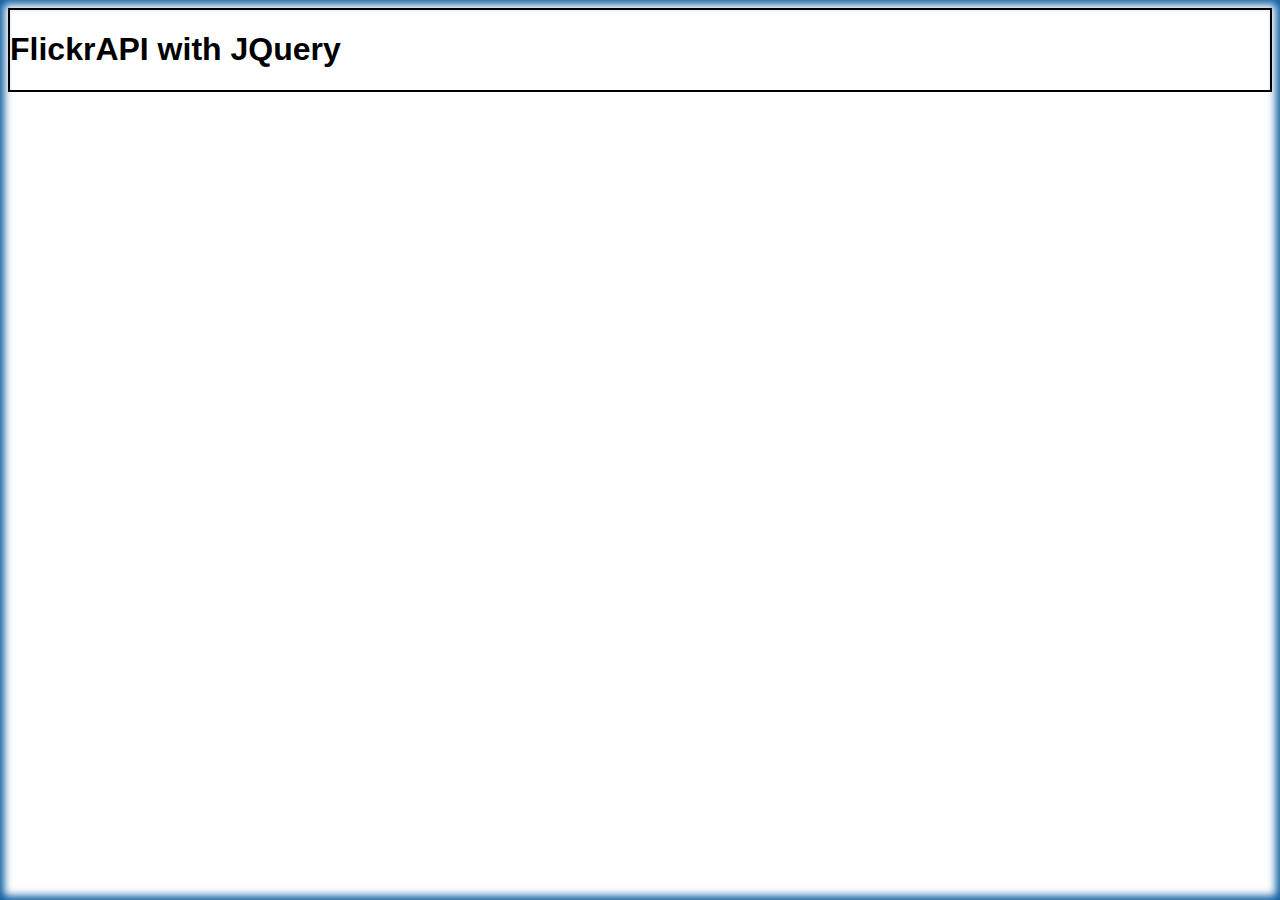
<file: AJAXJQuery/index.html>
<!DOCTYPE html>
<html lang="en">
<head>
    <meta charset="UTF-8">
    <meta name="viewport" content="width=device-width, initial-scale=1.0">
    <script src="https://code.jquery.com/jquery-3.7.1.js" integrity="sha256-eKhayi8LEQwp4NKxN+CfCh+3qOVUtJn3QNZ0TciWLP4=" crossorigin="anonymous"></script>
    <script src="script.js"></script>
    <link rel="stylesheet" href="style.css">
    <title>AJAX using JQuery</title>
</head>
<body>
    <div id="mydiv">
        <h1>FlickrAPI with JQuery</h1>

        <div id="flickr-div"></div>
        <div id="poke-details"></div>
        <div id="poke-div"></div>
    </div>
</body>
</html>
</file>
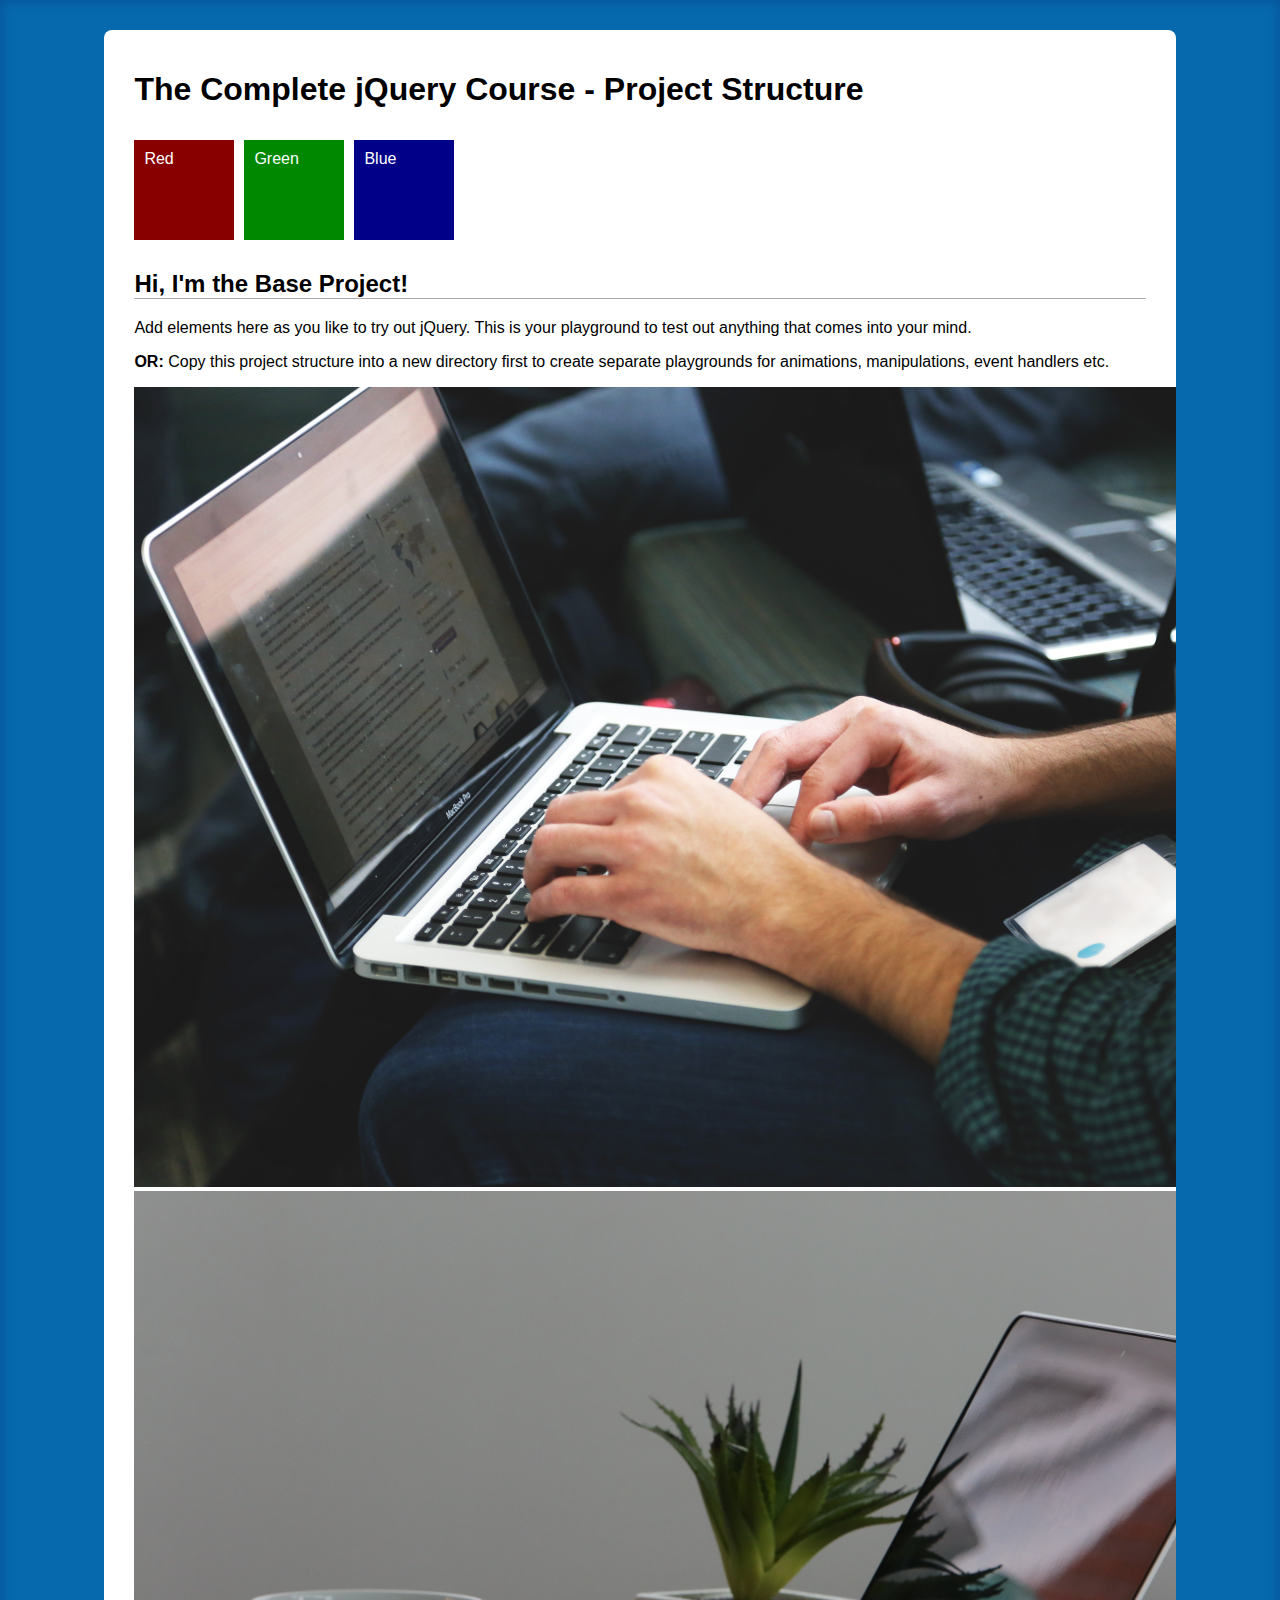
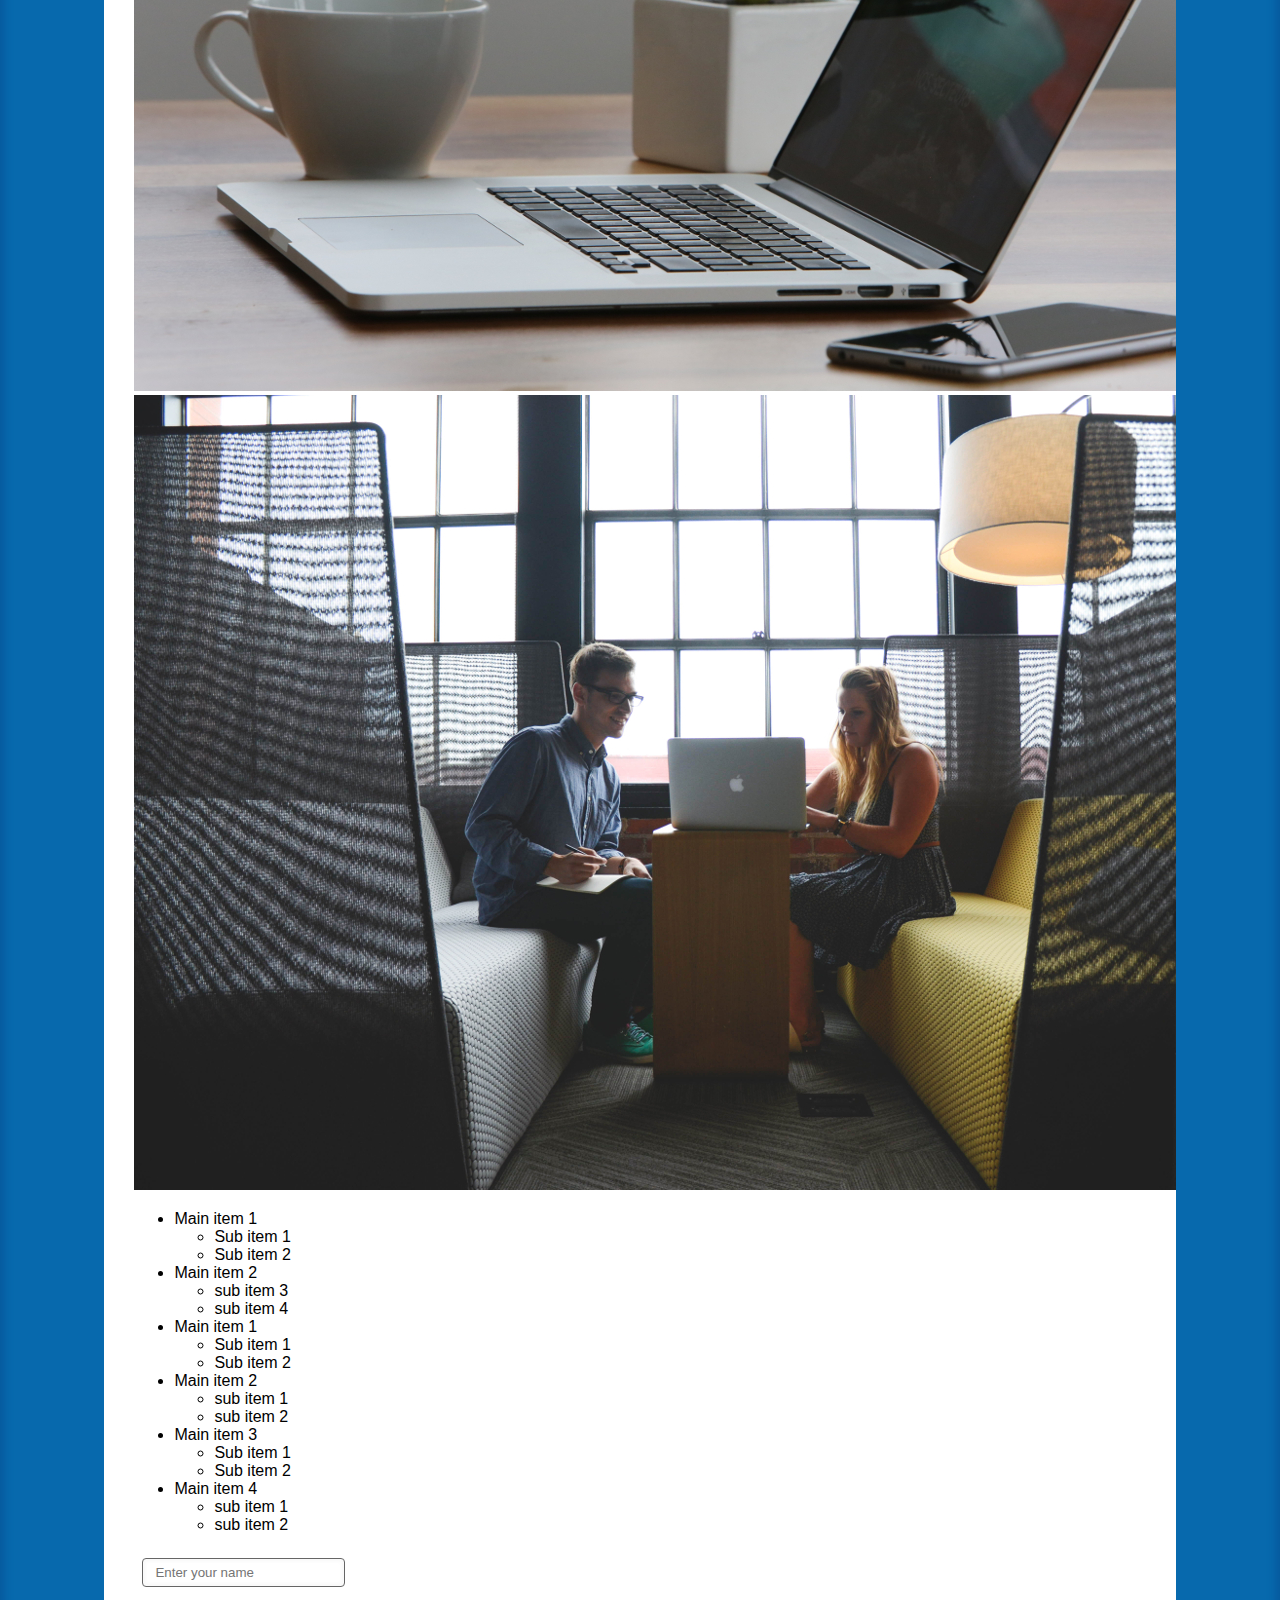
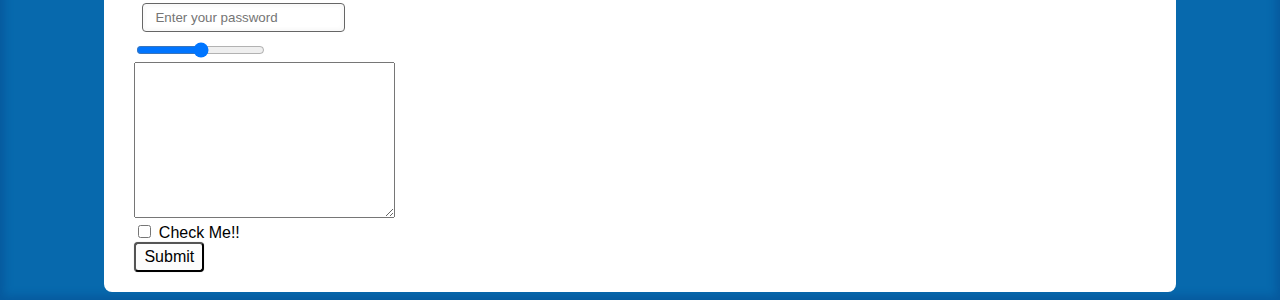
<file: jQueryCourse/index.html>
<!DOCTYPE html>
<html lang="en">
<head>
  <meta charset="UTF-8">
  <script src="https://code.jquery.com/jquery-3.7.1.js" integrity="sha256-eKhayi8LEQwp4NKxN+CfCh+3qOVUtJn3QNZ0TciWLP4=" crossorigin="anonymous"></script>
  <script src="js/script.js"></script>
  <link rel="stylesheet" href="css/style.css">
  <title>The Complete jQuery Course - Project Structure</title>
</head>
<body>
  <div id="content">
    <h1>The Complete jQuery Course - Project Structure</h1>

    <div class="red-box">Red</div>
    <div class="green-box">Green</div>
    <div class="blue-box">Blue</div>
    <div class="clear"></div>

    <h2>Hi, I'm the Base Project!</h2>
    <p>Add elements here as you like to try out jQuery. This is your playground to test out anything that comes into your mind.</p>
    <p><strong>OR:</strong> Copy this project structure into a new directory first to create separate playgrounds for animations, manipulations, event handlers etc.</p>
    <div class="gallery">
        <img src="images/img1.jpg" alt="sample">
        <img src="images/img2.jpg" alt="sample">
        <img src="images/img3.jpg" alt="sample">
    </div>
    <ul id="list">
      <li>Main item 1
          <ul>
              <li>Sub item 1</li>
              <li>Sub item 2</li>
          </ul>
      </li>
      <li>Main item 2
          <ul>
              <li>sub item 3</li>
              <li>sub item 4</li>
          </ul>
      </li> 
      <li>Main item 1
          <ul>
              <li>Sub item 1</li>
              <li>Sub item 2</li>
          </ul>
      </li>
      <li>Main item 2
          <ul>
              <li>sub item 1</li>
              <li>sub item 2</li>
          </ul>
      </li> 
      <li>Main item 3
          <ul>
              <li>Sub item 1</li>
              <li>Sub item 2</li>
          </ul>
      </li>
      <li>Main item 4
          <ul>
              <li>sub item 1</li>
              <li>sub item 2</li>
          </ul>
      </li> 
    </ul>
    <form id="form" action="">
        <input id="name" type="text" placeholder="Enter your name">
        <span id="name-feedback"></span><br>
        <input id="password" type="password" placeholder="Enter your password">
        <span id="password-feedback"></span><br>
        <input id="amount" type="range" min="1" max="9" value="5"><br>
        <textarea id="message" name="message" cols="30" rows="10"></textarea>
        <span id="message-feedback"></span><br>
        <input id="checkbox" type="checkbox" name="cb">
        <label for="cb">Check Me!!</label>
        <span id="checked-feedback"></span><br>
        <input id="submit" type="submit" value="Submit">
    </form>
  </div>
  <div class="lightbox"></div>



</body>
</html>
</file>
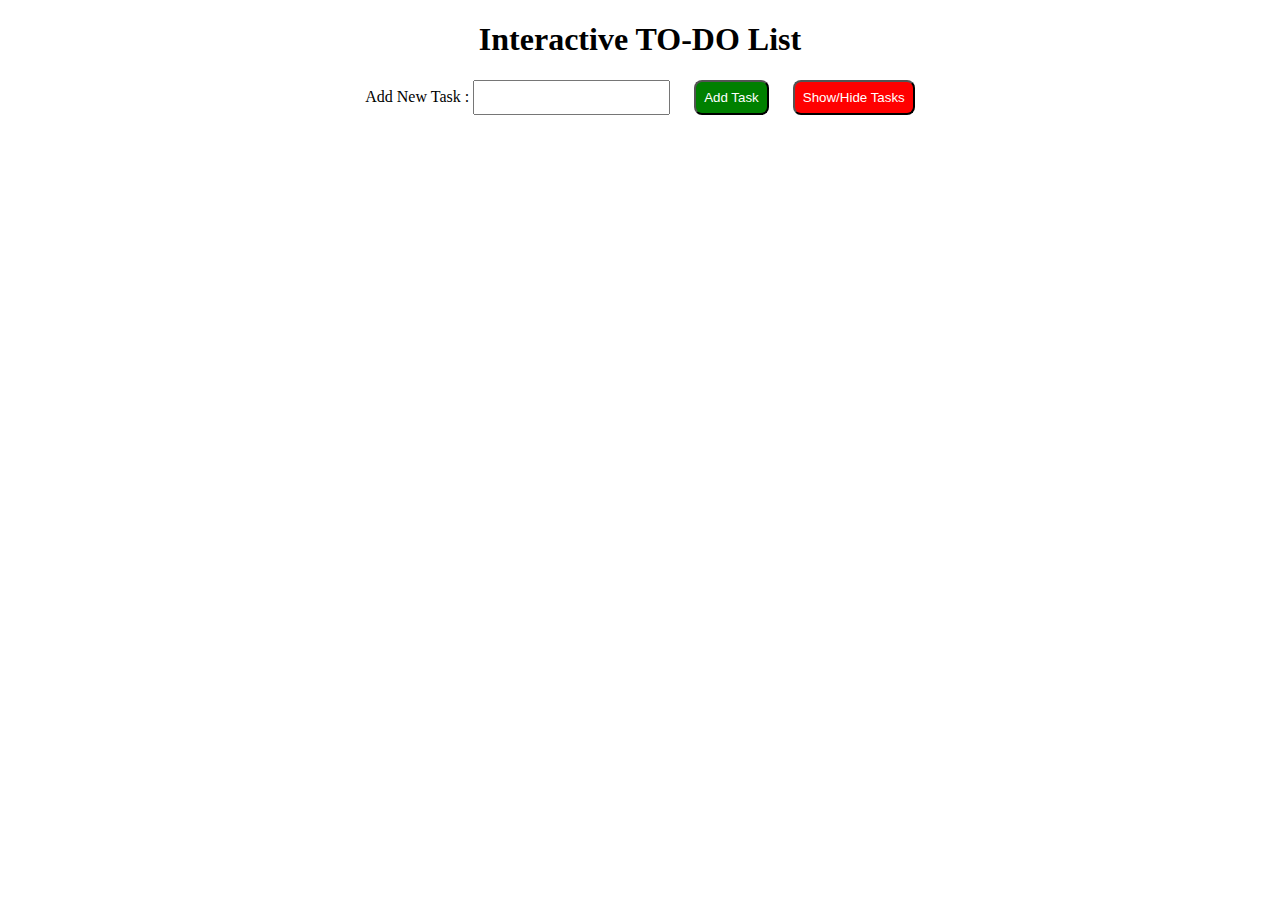
<file: jQuery/To-Do-List_Project/index.html>
<!DOCTYPE html>
<html lang="en">
<head>
    <meta charset="UTF-8">
    <meta name="viewport" content="width=device-width, initial-scale=1.0">
    <title>Document</title>
    <script src="https://code.jquery.com/jquery-3.6.0.min.js"></script>
    <script src="./script.js"></script>
    <link href="./style.css" rel="stylesheet"></link>

</head>
<body>
    <h1>Interactive TO-DO List</h1>
    <div class="mydiv">
        <label>Add New Task : </label>
        <input type="text" id="addTask">
        <input type="button" id="add-btn" value="Add Task">
        <input type="button" id="toggle-btn" value="Show/Hide Tasks">
        <ul id="tasks-list"></ul>
    </div>
</body>
</html>
</file>
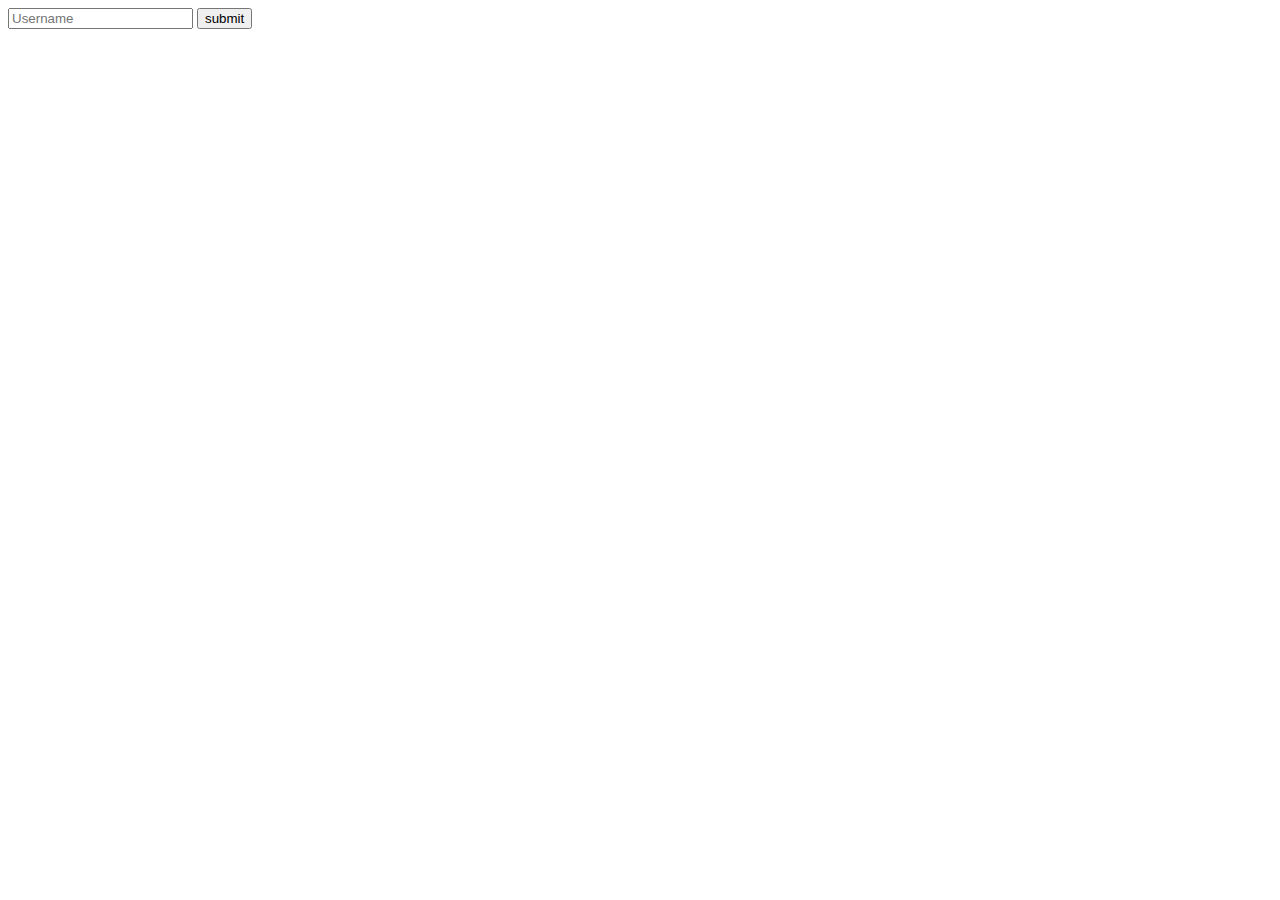
<file: sample.html>
<!DOCTYPE html>
<html lang="en">
<head>
    <meta charset="UTF-8">
    <meta name="viewport" content="width=device-width, initial-scale=1.0">
    <title>Document</title>
</head>
<body>
    <form onsubmit="hello()">
        <input type="text" placeholder="Username">
        <button type="submit" onclick="bye()">submit</button>
    </form>

    <script>
        function hello(){
            alert("hello");
        }
        function bye(){
            alert("bye");
        }
    </script>
</body>
</html>
</file>
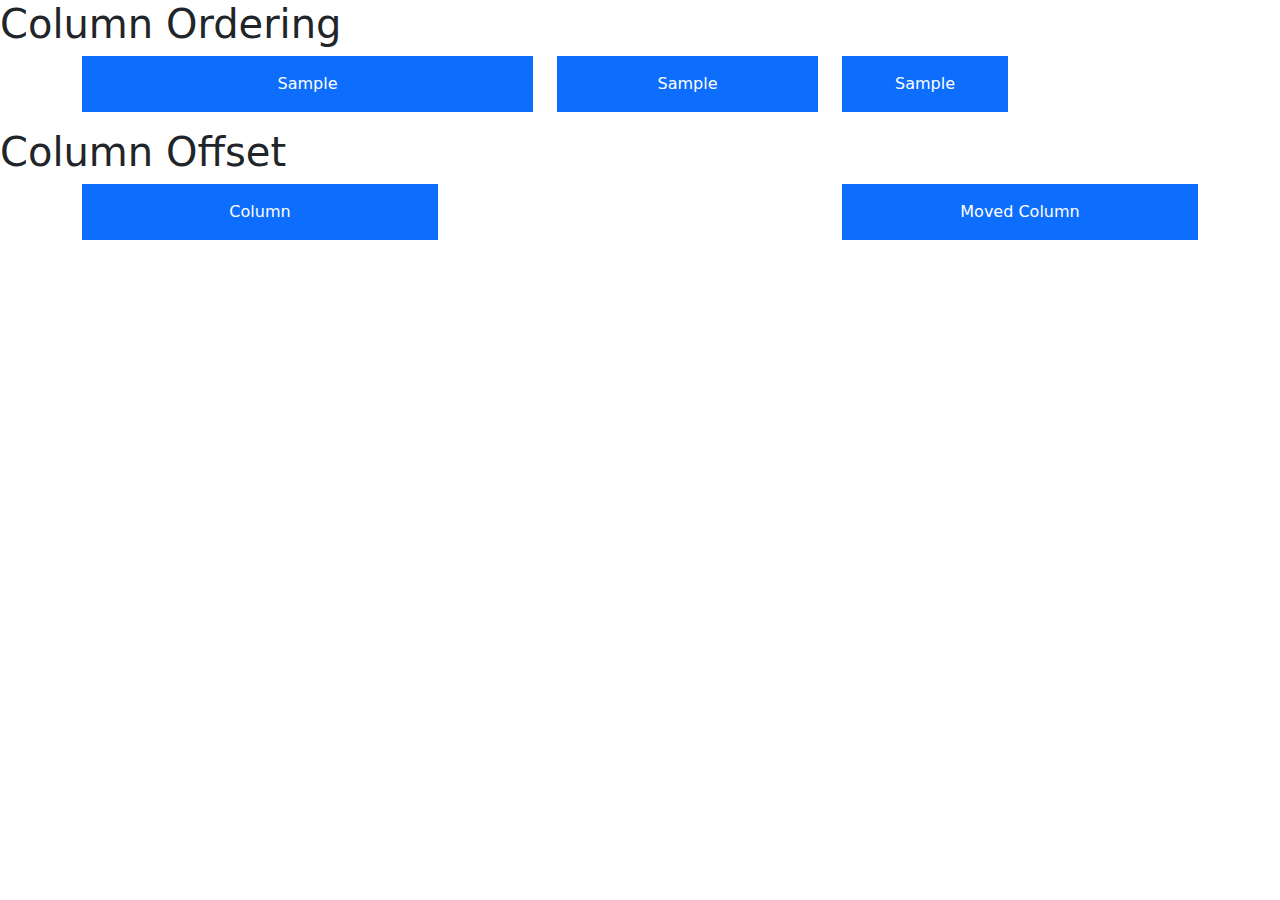
<file: Bootstrap/ColOrdering.html>
<!DOCTYPE html>
<html lang="en">
<head>
    <meta charset="UTF-8">
    <meta name="viewport" content="width=device-width, initial-scale=1.0">
    <title>Document</title>
    <link rel="stylesheet" href="https://cdn.jsdelivr.net/npm/bootstrap@5.3.2/dist/css/bootstrap.min.css">
</head>
<body>

<h1>Column Ordering</h1>

<div class="container text-center">
    <div class="row">
        <div class="col-5"> <!--diff order for each col-->
            <div class="text-bg-primary p-3 mb-3">
                Sample
            </div>
        </div>
        <div class="col-3">
            <div class="text-bg-primary p-3 mb-3">
                Sample
            </div>
        </div>
        <div class="col-2">
            <div class="text-bg-primary p-3 mb-3">
                Sample
            </div>
        </div>
    </div>
</div>



<h1>Column Offset</h1>

<div class="container text-center">
    <div class="row">
        <div class="col-md-4">
            <div class="text-bg-primary p-3 mb-3">
                Column
            </div>
        </div>
        <!-- Moved Column -->
        <!-- Moved Column -->
        <div class="col-md-4 offset-md-4"> <!--This will create a column that is 4 columns wide on medium and large devices, and offset by 4 columns.-->
            <div class="text-bg-primary p-3 mb-3">
                Moved Column
            </div>
        </div>
    </div>
</div>

    
<script src="https://cdn.jsdelivr.net/npm/bootstrap@5.3.2/dist/js/bootstrap.bundle.min.js"></script>    
</body>
</html>
</file>
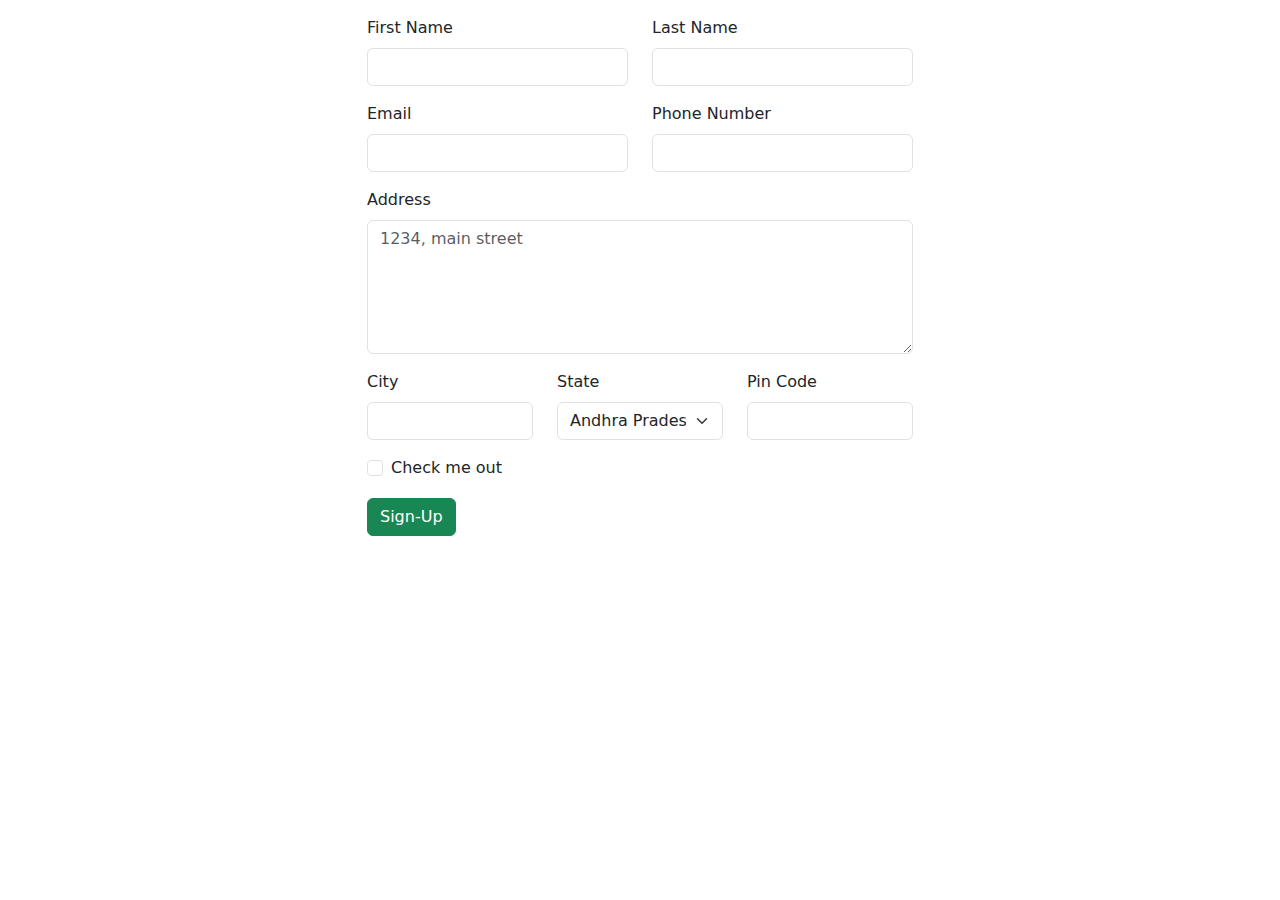
<file: Bootstrap/formLayout.html>
<!DOCTYPE html>
<html lang="en">
<head>
    <meta charset="UTF-8">
    <meta name="viewport" content="width=device-width, initial-scale=1.0">
    <title>Document</title>
    <link rel="stylesheet" href="https://cdn.jsdelivr.net/npm/bootstrap@5.3.2/dist/css/bootstrap.min.css">
</head>
<body>
    <div class="container mt-3">
        <div class="row justify-content-center">
            <div class="col-md-6">
                <form>
                    <div class="row mb-3">
                        <div class="col-md-6">
                            <label for="first_name" class="form-label">First Name</label>
                            <input type="text" class="form-control" id="first_name" required>
                        </div>
                        <div class="col-md-6">
                            <label for="last_name" class="form-label">Last Name</label>
                            <input type="text" class="form-control" id="last_name" required>
                        </div>
                    </div>

                    <div class="row mb-3">
                        <div class="col-md-6">
                            <label for="email" class="form-label">Email</label>
                            <input type="email" class="form-control" id="email" required>
                        </div>
                        <div class="col-md-6">
                            <label for="phone_number" class="form-label">Phone Number</label>
                            <input type="tel" class="form-control" id="phone_number" required>
                        </div>
                    </div>
                    <div class="row mb-3">
                        <div class="col-md-12">
                            <label for="address" class="form-label">Address</label>
                            <textarea rows="5" class="form-control" id="address" placeholder="1234, main street"></textarea>
                        </div>
                    </div>
                    <div class="row mb-3">
                        <div class="col-md-4">
                            <label for="city" class="form-label">City</label>
                            <input type="text" class="form-control" id="city">
                        </div>
                        <div class="col-md-4">
                            <label for="state" class="form-label">State</label>
                            <select id="state" class="form-select">
                                <option value="Andhra Pradesh">Andhra Pradesh</option>
                                <option value="Tamil Nadu">Tamil Nadu</option>
                                <option value="Telangana">Telangana</option>
                            </select>
                        </div>
                        <div class="col-md-4">
                            <label for="code" class="form-label">Pin Code</label>
                            <input type="text" id="code" class="form-control">
                        </div>
                    </div>
                    <div class="row mb-3">
                        <div class="col-md-12">
                            <div class="form-check">
                                <input type="checkbox" id="check" class="form-check-input">
                                <label for="check" class="form-check-label">Check me out</label>
                            </div>
                        </div>
                    </div>
                    <div class="row mb-3">
                        <div class="col-md-12">
                            <input type="submit" class="btn btn-success" value="Sign-Up">
                        </div>
                    </div>
                </form>
            </div>
        </div>
    </div>

<script src="https://cdn.jsdelivr.net/npm/bootstrap@5.3.2/dist/js/bootstrap.bundle.min.js"></script>    
</body>
</html>
</file>
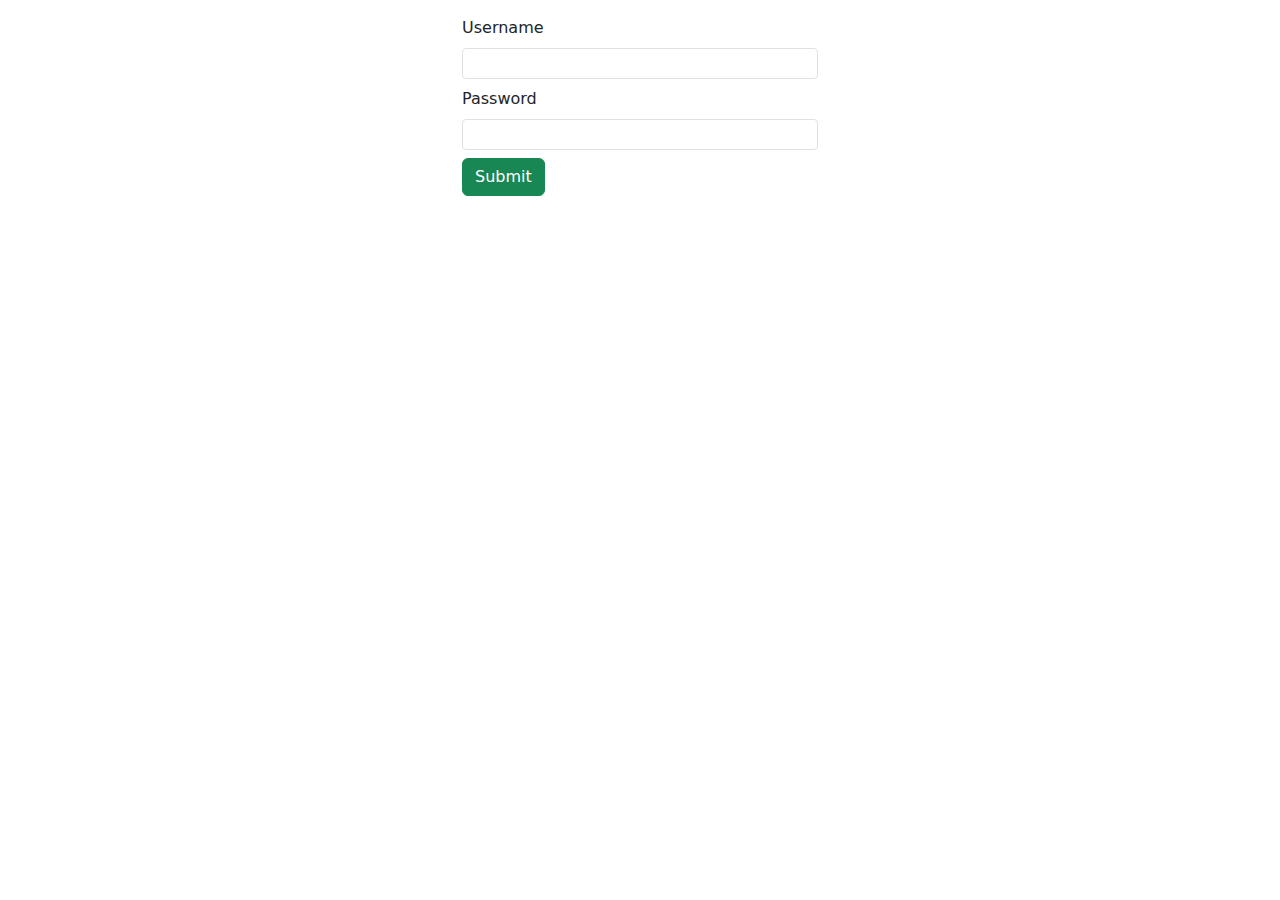
<file: Bootstrap/formValidation.html>
<!DOCTYPE html>
<html lang="en">
<head>
    <meta charset="UTF-8">
    <meta name="viewport" content="width=device-width, initial-scale=1.0">
    <title>Document</title>
    <link rel="stylesheet" href="https://cdn.jsdelivr.net/npm/bootstrap@5.3.2/dist/css/bootstrap.min.css">
</head>
<body>
    <div class="container mt-3">
        <div class="row justify-content-center">
            <div class="col-md-4">
                <form name="myForm" onsubmit="hello(); return false">
                    <div class="mb-2">
                        <label for="u_name" class="form-label">Username</label>
                        <input type="text" id="username" name="uname" class="form-control form-control-sm">
                    </div>
                    <div class="mb-2">
                        <label for="pwd" class="form-label">Password</label>
                        <input type="password" id="password" name="pwd" class="form-control form-control-sm">
                    </div>
                    <div class="mb-2">
                        <input type="submit" name="login" class="btn btn-success">
                    </div>
                </form>
            </div>
        </div>
    </div>

    <script>
        var uname = document.myForm.uname; //document.getElementById("username");
        var pwd = document.myForm.pwd; //document.getElementById("password");
         
        function hello(){
            alert('hello');
            if(uname.value == ''){
                uname.classList.add('is-invalid');
            }
            else if(uname.value){
                uname.classList.remove('is-invalid');
                uname.classList.add('is-valid');
            }
            if(pwd.value == ''){
                pwd.classList.add('is-invalid');
            }
            else if(pwd.value){
                pwd.classList.remove('is-invalid');
                pwd.classList.add('is-valid');
            }
        }
    </script>

<script src="https://cdn.jsdelivr.net/npm/bootstrap@5.3.2/dist/js/bootstrap.bundle.min.js"></script>    
</body>
</html>
</file>
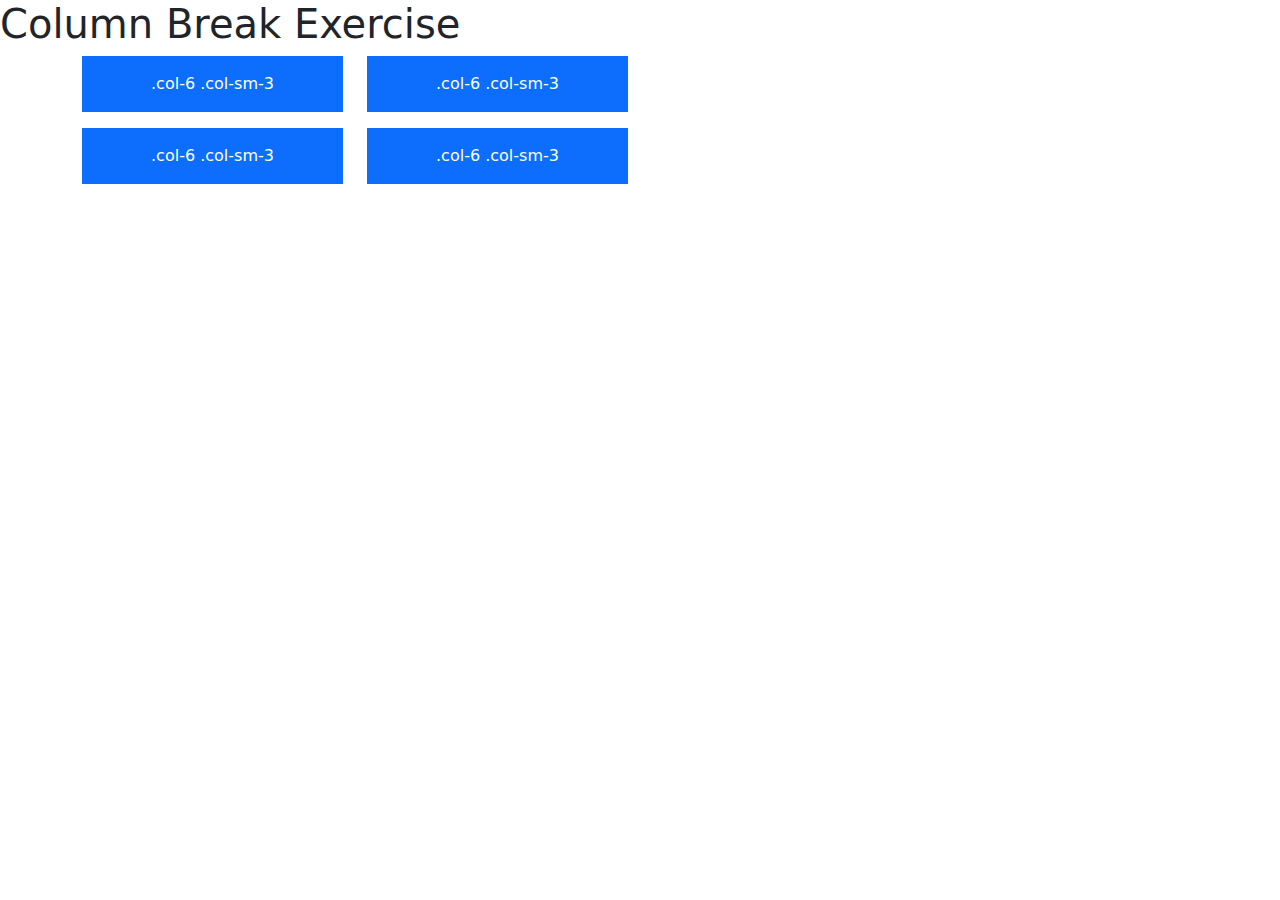
<file: Bootstrap/GridBreak.html>
<!DOCTYPE html>
<html lang="en">
<head>
    <meta charset="UTF-8">
    <meta name="viewport" content="width=device-width, initial-scale=1.0">
    <title>Document</title>
    <link rel="stylesheet" href="https://cdn.jsdelivr.net/npm/bootstrap@5.3.2/dist/css/bootstrap.min.css">
</head>
<body>

<h1>Column Break Exercise</h1>

<div class="container text-center">
    <div class="row">
        <div class="col-6 col-sm-3">
            <div class="text-bg-primary p-3 mb-3">
                .col-6 .col-sm-3
            </div>
        </div>
        <div class="col-6 col-sm-3">
            <div class="text-bg-primary p-3 mb-3">
                .col-6 .col-sm-3
            </div>
        </div>
    
        <!-- Force next columns to break to new line here -->
        <!-- Force next columns to break to new line here -->
        
        <div class="w-100"></div> <!--this will make the columns break into 2 rows-->

        <div class="col-6 col-sm-3">
            <div class="text-bg-primary p-3 mb-3">
                .col-6 .col-sm-3
            </div>
        </div>
        <div class="col-6 col-sm-3">
            <div class="text-bg-primary p-3 mb-3">
                .col-6 .col-sm-3
            </div>
        </div>
    </div>
</div>
    
<script src="https://cdn.jsdelivr.net/npm/bootstrap@5.3.2/dist/js/bootstrap.bundle.min.js"></script>    
</body>
</html>
</file>
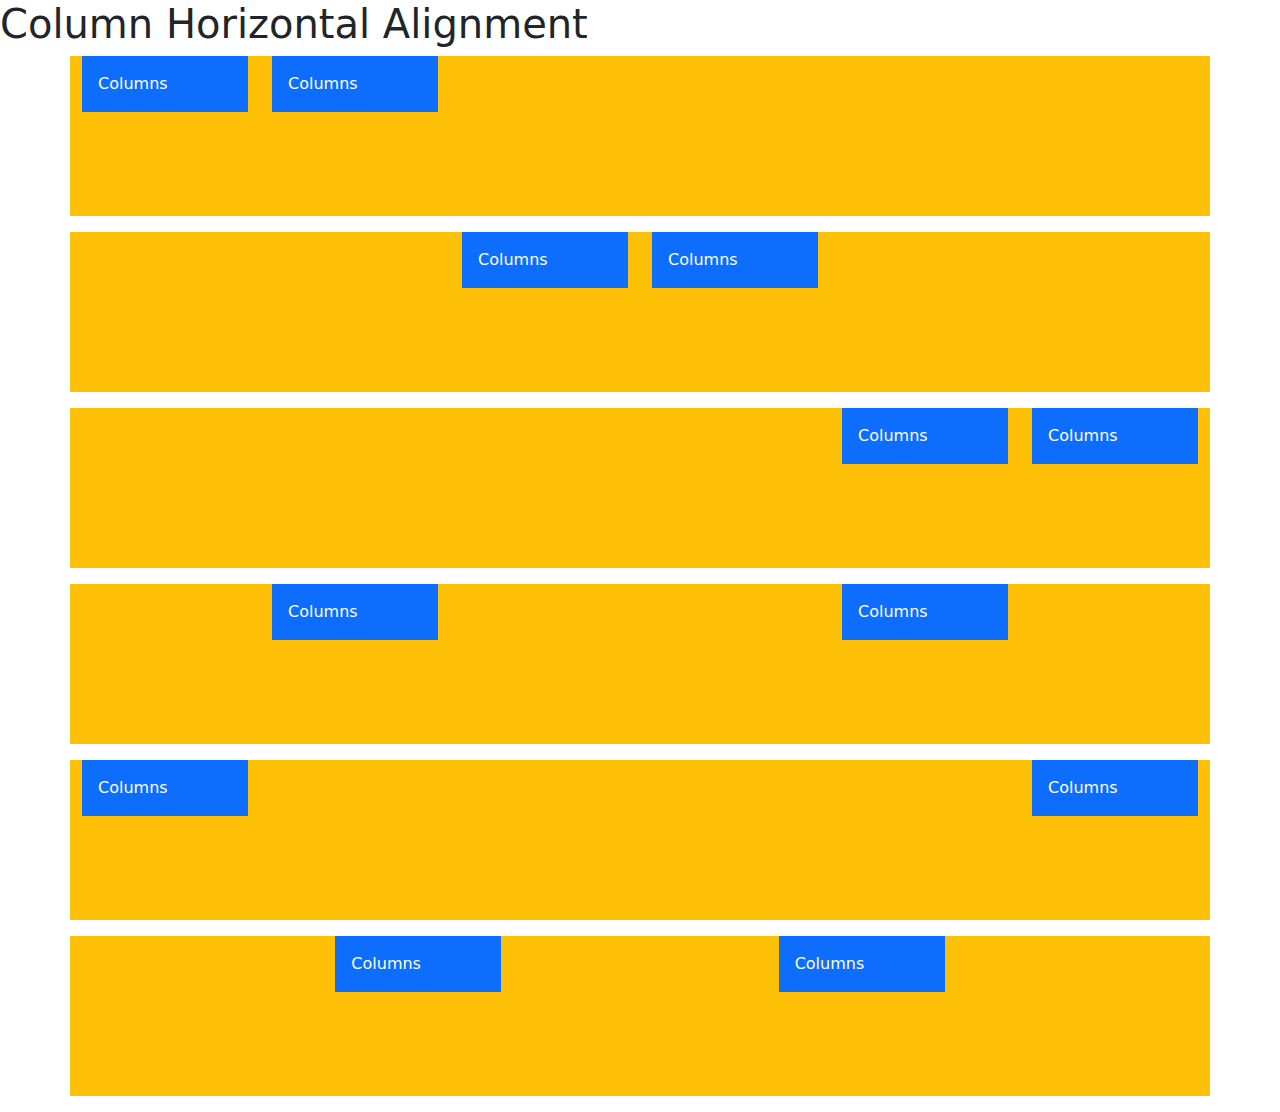
<file: Bootstrap/HorizontalGrid.html>
<html lang="en">
<head>
    <meta charset="UTF-8">
    <meta http-equiv="X-UA-Compatible" content="IE=edge">
    <meta name="viewport" content="width=device-width, initial-scale=1.0">
    <title>Document</title>
    <link rel="stylesheet" href="https://cdn.jsdelivr.net/npm/bootstrap@5.2.3/dist/css/bootstrap.min.css">
    <style>
        .h-10{
            height: 10rem;
        }
    </style>
</head>
 
<body>

<h1>Column Horizontal Alignment</h1>

<!-- Your Code -->

<div class="container">
    <div class="row h-10 bg-warning justify-content-start mb-3">
        <div class="col-md-2">
            <div class="bg-primary p-3 text-white mb-3">
                Columns
            </div>
        </div>
        <div class="col-md-2">
            <div class="bg-primary p-3 text-white mb-3">
                Columns
            </div>
        </div>
    </div>

    <div class="row h-10 bg-warning justify-content-center mb-3">
        <div class="col-md-2">
            <div class="bg-primary p-3 text-white mb-3">
                Columns
            </div>
        </div>
        <div class="col-md-2">
            <div class="bg-primary p-3 text-white mb-3">
                Columns
            </div>
        </div>
    </div>

    <div class="row h-10 bg-warning justify-content-end mb-3">
        <div class="col-md-2">
            <div class="bg-primary p-3 text-white mb-3">
                Columns
            </div>
        </div>
        <div class="col-md-2">
            <div class="bg-primary p-3 text-white mb-3">
                Columns
            </div>
        </div>
    </div>

    <div class="row h-10 bg-warning justify-content-around mb-3">
        <div class="col-md-2">
            <div class="bg-primary p-3 text-white mb-3">
                Columns
            </div>
        </div>
        <div class="col-md-2">
            <div class="bg-primary p-3 text-white mb-3">
                Columns
            </div>
        </div>
    </div>

    <div class="row h-10 bg-warning justify-content-between mb-3">
        <div class="col-md-2">
            <div class="bg-primary p-3 text-white mb-3">
                Columns
            </div>
        </div>
        <div class="col-md-2">
            <div class="bg-primary p-3 text-white mb-3">
                Columns
            </div>
        </div>
    </div>

    <div class="row h-10 bg-warning justify-content-evenly mb-3">
        <div class="col-md-2">
            <div class="bg-primary p-3 text-white mb-3">
                Columns
            </div>
        </div>
        <div class="col-md-2">
            <div class="bg-primary p-3 text-white mb-3">
                Columns
            </div>
        </div>
    </div>
</div>

<!-- Your Code -->

<script src="tps://cdn.jsdelivr.net/npm/bootstrap@5.2.3/dist/js/bootstrap.bundle.min.js"></script>
</body>
</html>
</file>
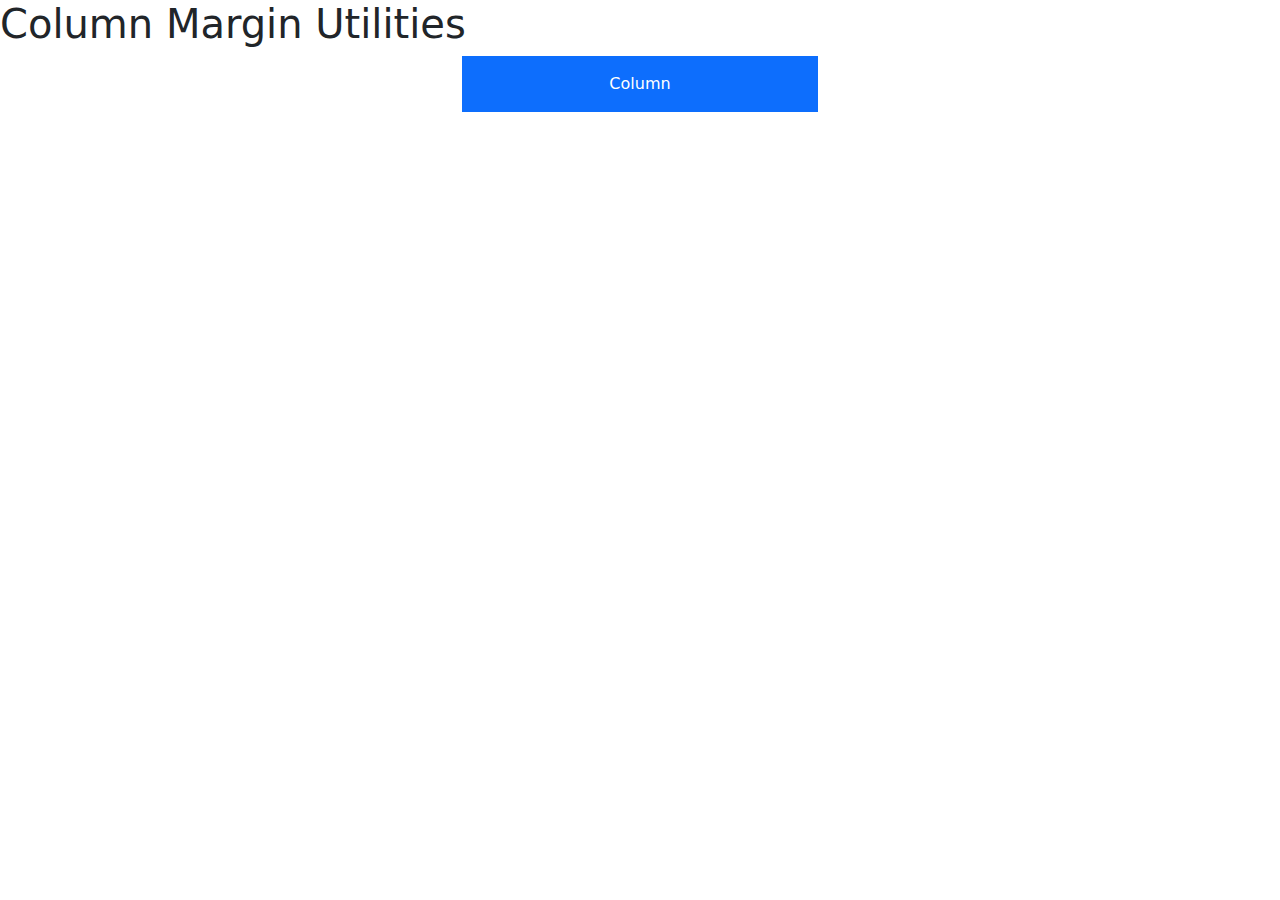
<file: Bootstrap/marginUtilities.html>
<!DOCTYPE html>
<html lang="en">
<head>
    <meta charset="UTF-8">
    <meta name="viewport" content="width=device-width, initial-scale=1.0">
    <title>Document</title>
    <link rel="stylesheet" href="https://cdn.jsdelivr.net/npm/bootstrap@5.3.2/dist/css/bootstrap.min.css">
</head>
<body>

<h1>Column Margin Utilities</h1>

<div class="container text-center">
    <div class="row">
        <!-- Your code here -->
        <div class="col-md-4 mx-auto"> <!--This will create a column that is 4 columns wide on medium and large devices, and centered horizontally-->
            <div class="text-bg-primary p-3 mb-3">
                Column
            </div>
        </div>
        <!-- Your code here -->
    </div>
</div>

    
<script src="https://cdn.jsdelivr.net/npm/bootstrap@5.3.2/dist/js/bootstrap.bundle.min.js"></script>    
</body>
</html>
</file>
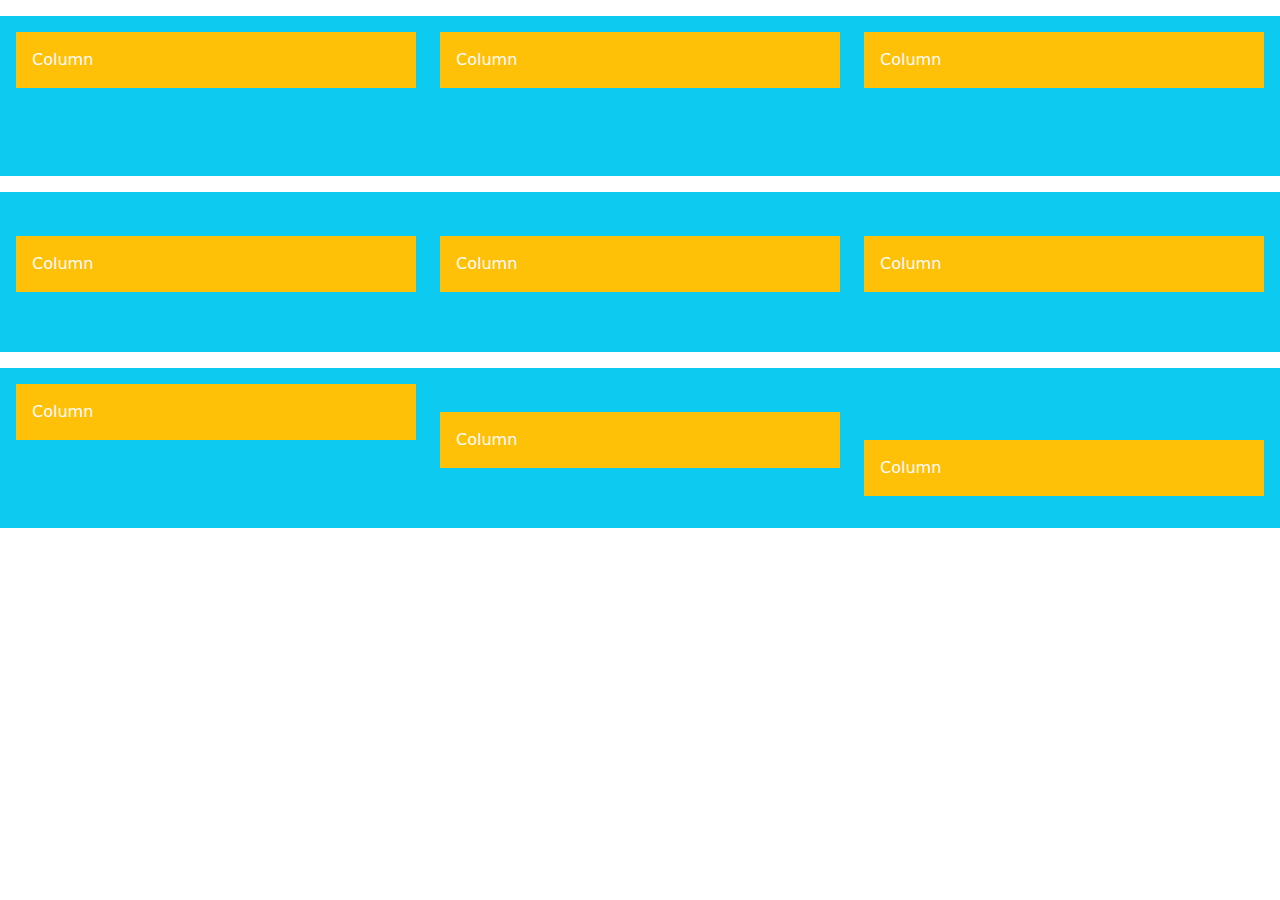
<file: Bootstrap/VerticalGrid.html>
<!DOCTYPE html>
<html lang="en">
<head>
    <meta charset="UTF-8">
    <meta name="viewport" content="width=device-width, initial-scale=1.0">
    <title>Document</title>
    <style>
        .h-10{
            height: 10rem;
        }
    </style>
    <link href="https://cdn.jsdelivr.net/npm/bootstrap@5.3.3/dist/css/bootstrap.min.css" rel="stylesheet" integrity="sha384-QWTKZyjpPEjISv5WaRU9OFeRpok6YctnYmDr5pNlyT2bRjXh0JMhjY6hW+ALEwIH" crossorigin="anonymous">
</head>
<body>
    <div class= "h-10 p-3 row bg-info mb-3 mt-3 align-items-start">
        <div class="col">
            <div class="bg-warning text-white mb-3 p-3">Column</div>
        </div>
        <div class="col">
            <div class="bg-warning text-white mb-3 p-3">Column</div>
        </div>
        <div class="col">
            <div class="bg-warning text-white mb-3 p-3">Column</div>
        </div>
    </div>

    <div class="h-10 p-3 row bg-info mb-3 align-items-center">
        <div class="col">
            <div class="bg-warning text-white mb-3 p-3">Column</div>
        </div>
        <div class="col">
            <div class="bg-warning text-white mb-3 p-3">Column</div>
        </div>
        <div class="col">
            <div class="bg-warning text-white mb-3 p-3">Column</div>
        </div>
    </div>

    <div class="h-10 p-3 row bg-info mb-3">
        <div class="col align-self-start">
            <div class="bg-warning text-white mb-3 p-3">Column</div>
        </div>
        <div class="col align-self-center">
            <div class="bg-warning text-white mb-3 p-3">Column</div>
        </div>
        <div class="col align-self-end ">
            <div class="bg-warning text-white mb-3 p-3">Column</div>
        </div>
    </div>

    <script src="https://cdn.jsdelivr.net/npm/bootstrap@5.3.3/dist/js/bootstrap.bundle.min.js" integrity="sha384-YvpcrYf0tY3lHB60NNkmXc5s9fDVZLESaAA55NDzOxhy9GkcIdslK1eN7N6jIeHz" crossorigin="anonymous"></script>

</body>
</html>
</file>
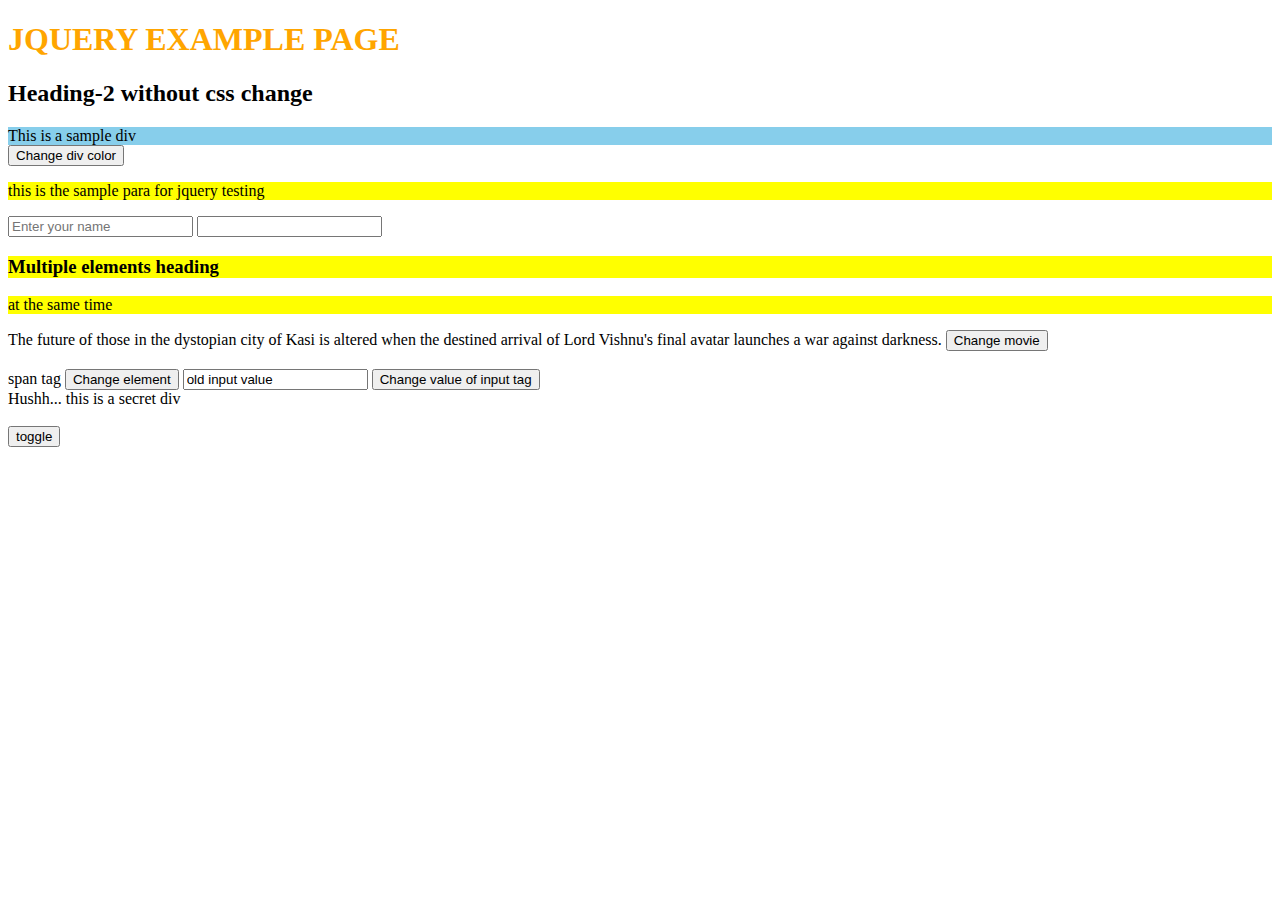
<file: jQuery/Exercise1.html>
<!DOCTYPE html>
<html lang="en">
<head>
    <meta charset="UTF-8">
    <meta name="viewport" content="width=device-width, initial-scale=1.0">
    <title>Document</title>
    <style>
        #mydiv{
            background-color: skyblue;
        }
    </style>
    <script src="https://ajax.googleapis.com/ajax/libs/jquery/3.5.1/jquery.min.js"></script>
</head>
<body>
    <h1>JQUERY EXAMPLE PAGE</h1>
    <h2>Heading-2 without css change</h2>

    <div id="mydiv">
        This is a sample div
    </div>
    <button id="mybtn">Change div color</button>
    <p class="mypara">
        this is the sample para for jquery testing
    </p>
    <input type="text">
    <input type="password">

    <h3>Multiple elements heading</h3>
    <p>at the same time</p>

    <span id="textonly">The future of those in the dystopian city of Kasi is
         altered when the destined arrival of Lord Vishnu's final avatar launches
          a war against darkness.
    </span>
    <button id="mybtn1">Change movie</button>
    <br><br>
    <span id="old">span tag</span>
    <button id="mybtn2">Change element</button>
    <input id="inputold" type="text" value="old input value">
    <button id="mybtn3">Change value of input tag</button>
    <br>
    <div id="secret">
        Hushh... this is a secret div
    </div><br>
    <button id="toggle-btn">toggle</button>
    <script>
        $(document).ready(function(){
            $("#mybtn").click(function(){
                $("#mydiv").css({
                    "background-color":"red",
                    "width":"40%"
                }
                );

            });
            $(".mypara").on("click",function(){
                $(".mypara").css("color","yellow");
            });
            $("h1").css("color","orange");
            $("input[type='text']").attr("placeholder", "Enter your name");
            $("h3,p").css("background-color","yellow");
            $("#mybtn1").click(function(){
                $("#textonly").text("The fate of a violently contested kingdom hangs on the fraught bond between two friends-turned-foes in this saga of power, bloodshed and betrayal.");

            });
            $("#mybtn2").click(function(){
                $("#old").html("<b>bold tag</b>");

            });
            $("#mybtn3").click(function(){
                $("#inputold").val("New input value");
            });
            $("#toggle-btn").click(function(){
                $("#secret").toggle();
            })
            
        });
        
    </script>
</body>
</html>
</file>
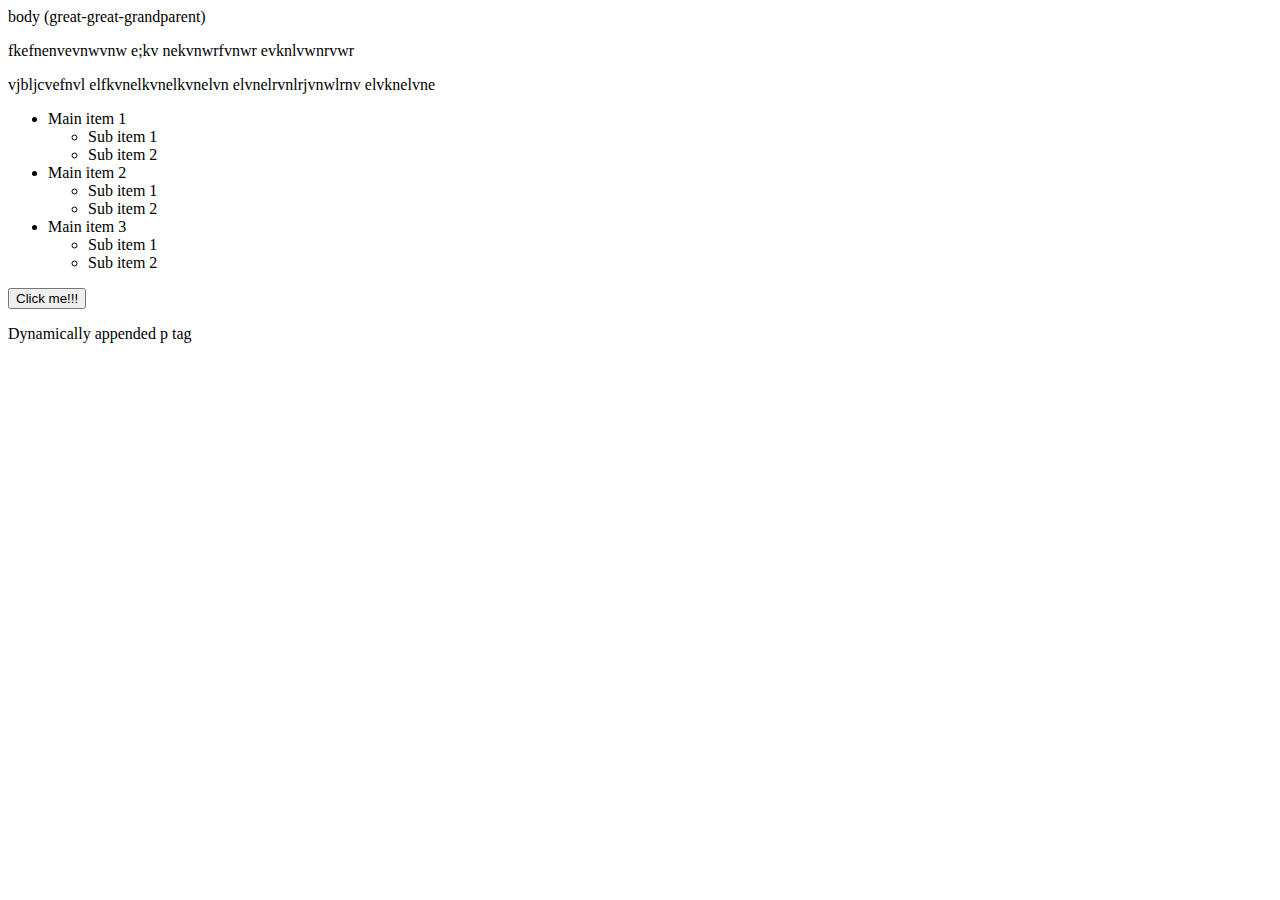
<file: jQuery/Practice.html>
<!DOCTYPE html>
<html>
<head>
<style>
/* .ancestors * { 
  display: block;
  border: 2px solid lightgrey;
  color: lightgrey;
  padding: 5px;
  margin: 15px;
} */
</style>
<script src="https://ajax.googleapis.com/ajax/libs/jquery/3.7.1/jquery.min.js"></script>

</head>

<body class="ancestors">body (great-great-grandparent)
  <!-- <div style="width:500px;">div (great-grandparent)
    <span class="first">span direct child of div</span>
    <ul id="list">ul (grandparent)  
      <li>li (direct parent-1)
        <span>span (long descender of div)</span>
      </li>
      <li>li (direct parent-2)
        <span>span (long descender of div)</span>
      </li>
      <li>li (direct parent-3)
        <span>span (long descender of div)</span>
      </li>
    </ul>  
    <p class="para">Hello World!!!</p> 
    <p>Bye World!!!</p> 
  </div> -->
  <div>
    <p>fkefnenvevnwvnw e;kv nekvnwrfvnwr evknlvwnrvwr</p>
    <p>vjbljcvefnvl elfkvnelkvnelkvnelvn elvnelrvnlrjvnwlrnv elvknelvne</p>
    <ul id="list2">
        <li>Main item 1
            <ul>
                <li>Sub item 1</li>
                <li>Sub item 2</li>
            </ul>
        </li>
        <li>Main item 2
            <ul>
                <li>Sub item 1</li>
                <li>Sub item 2</li>
            </ul>
        </li>
        <li>Main item 3
            <ul>
                <li>Sub item 1</li>
                <li>Sub item 2</li>
            </ul>
        </li>
    </ul>

    <button id="click-btn">Click me!!!</button>
    
  </div>
  
  <script>
    $(document).ready(function(){
        // $("span").parents().css({"color": "red", "border": "2px solid red"}); here all parent elements like li,ul,div,body are affected with css mentioned
        // $("span").parent().css({"color" : "red","border" : "2px solid black"}); here only direct parent i.e; <li> is affected
        // $("span").parents("ul").css({"color" : "red","border" : "2px solid black"}); here it returns all ancestors of all <span> elements that are <ul> element only no ther ancestors will be affected
        // $("span").parentsUntil("div").css({"color" : "red","border" : "2px solid black"}); here all elements between div and span are affected with css
        // $("div").children().css({"color" : "red","border" : "2px solid black"}); here it only returns the direct children of div which is <ul> but won't return children of <ul> which are not direct children of div
        // $("div").children("p").css({"color" : "red","border" : "2px solid black"}); here it returns direct child of div which should also be <p> as we mentioned as parameter
        // $("div").find("span").css({"color" : "red","border" : "2px solid black"}); here it returns span by checking every child recursively so it returns not only direct child but also long distance descenders as well
        // $("div").find("*").css({"color" : "red","border" : "2px solid black"}); here it returns every child,grand child,great-grand child etc recursively of div
        // $("#list").siblings().css({"color" : "red","border" : "2px solid black"}); here it returns siblings of id list which are under same parent div
        // $("#list").siblings("p").css({"color" : "red","border" : "2px solid black"}); same as before but returns only <p> elements
        // $(".first").next().css({"color" : "red","border" : "2px solid black"}); here only the very next sibling is returned & we can use parameter to specify particular element
        // $(".first").nextAll().css({"color" : "red","border" : "2px solid black"}); here it returns all siblings next to .first 7 we can use parameter
        // $(".para").prev().css({"color" : "red","border" : "2px solid black"}); here it returns only the single previous sibling before .para
        // $(".para").prevAll().css({"color" : "red","border" : "2px solid black"}); here it returns all previous siblings of .para
        //nextUntil and prevUntil can be used to return siblings between two elements mentioned

        // $("li").on("mouseenter",function(){
        //     $(this).css("color","#666");
        // })
        //first we have given click functionality to all p elements
        $("p").on("click",function(){
            $(this).slideUp();
        })
        //then we appended a p tag to div tag so click function won't work for this p tag
        $("div").append("<p>Dynamically appended p tag</p>");

        //so for cases like this we need to use delegated event
        //here we gave event handler to parent element(div) and we mentioned to delegate this event handler
        //to p tags whenever anyone of those elements got clicked so with this even later created elements
        //can have event handling
        $("div").on("click","p",function(){
            $(this).slideUp();
        })

        $("#click-btn").click({
            user : "Peter",
            pwd : "2345",
            created_on : "23/01/2025"
        },function(event){
            greetUser(event.data);
        });

        function greetUser(userData){
            var username = userData.user;
            var pass = userData.pwd;
            var date = userData.created_on;
            alert("Welcome home "+username+" with password "+pass+" on "+date+"!!!");
        }
        

    });
  </script>
</body>

<!-- The outer red border, before the body element, is the html element (also an ancestor) -->
</html>
</file>
<file: AJAXJQuery/style.css>
html {
    min-height: 100%;
    box-shadow: 0 0 8px 4px #06599d inset; }
  
body {
    font-size: 16px;
    font-family: "Trebuchet MS", Verdana, Arial, sans-serif; 
}

#mydiv{
    margin: auto;
    padding: auto;
    border: 2px solid black;
    justify-content: center;
    align-items: center;
}
</file>
<file: jQuery/To-Do-List_Project/style.css>
#add-btn{
    margin-left: 20px;
    padding: 8px;
    background-color: green;
    color: white;
    border-radius: 8px;
}
#toggle-btn{
    margin-left: 20px;
    padding: 8px;
    background-color: red;
    color: white;
    border-radius: 8px;
}
#addTask{
    padding: 8px;
}
.mydiv{
    text-align: center;    
}
h1{
    text-align: center;
}
.completed{
    text-decoration: line-through;
    color : gray;
}
</file>
<file: jQueryCourse/css/style.css>
.lightbox {
  position: absolute;
  top: 0;
  left: 0;
  display: none;
  width: 30%;
  height: 60%;
  padding: 15% 35% 25% 35%;
  color: #000000;
  background-color: rgba(200, 100, 0, 0.9);
  text-align: center;
  text-shadow: #333 0 1px 0; }

.red-box {
  float: left;
  width: 80px;
  height: 80px;
  margin: 10px 10px 10px 0;
  padding: 10px;
  color: #ffffff;
  background-color: #880000; }

.green-box {
  float: left;
  width: 80px;
  height: 80px;
  margin: 10px 10px 10px 0;
  padding: 10px;
  color: #ffffff;
  background-color: #008800; }

.blue-box {
  float: left;
  width: 80px;
  height: 80px;
  margin: 10px 10px 10px 0;
  padding: 10px;
  color: #ffffff;
  background-color: #000088; }

.large {
  font-size: 125%;
}

.emphasize {
  color: #666;  
  font-style: italic;
}

fieldset {
  border-radius: 4px;
  -moz-border-radius: 4px;
  -webkit-border-radius: 4px; }

label {
  display: inline-block;
  min-width: 100px; }

input[type="text"], input[type="email"], input[type="password"], input[type="tel"] {
  margin: 8px;
  padding: 6px 12px;
  outline: none;
  border: 1px solid #666;
  border-radius: 4px;
  box-shadow: inset 0 0 3px 3px #fafafa; }

input[type="submit"] {
  font-family: "Trebuchet MS", Verdana, Arial, sans-serif;
  font-size: 16px;
  padding: 4px 8px;
  background-color: #fcfcfc;
  box-shadow: 0 0 1px 0 #aaa;
  -webkit-border-radius: 4px;
  -moz-border-radius: 4px;
  border-radius: 4px; }
  input[type="submit"]:hover {
    background-color: #f4f4f4;
    box-shadow: 0 0 1px 0 #ccc; }

html {
  min-height: 100%;
  background-color: #0769ad;
  box-shadow: 0 0 8px 4px #06599d inset; }

body {
  font-size: 16px;
  font-family: "Trebuchet MS", Verdana, Arial, sans-serif; }

.clear {
  clear: both; }

#content {
  overflow: auto;
  width: 80%;
  background-color: #fff;
  margin: 30px auto 0 auto;
  padding: 20px 30px;
  border-radius: 8px;
  -moz-border-radius: 8px;
  -webkit-border-radius: 8px; }

h1 {
  color: #000; }

h2 {
  border-bottom: 1px solid #aaa; }

#dashboard {
  position: absolute;
  width: 120px;
  height: 60%;
  left: -140px;
  top: 100px;
  padding: 20px;
  border-radius: 0 6px 6px 0;
  box-shadow: 0 0 3px 3px #f0f0f0;
  background-color: #999; }

.fancy-link {
  display: inline-block;
  text-decoration: none;
  color: #111199; }

.fancy-link:after {
  display: block;
  content: '';
  border-bottom: solid 1px #22a;
  transform: scaleX(0.0001);
  transition: transform 250ms ease-in-out; }

.fancy-link:hover:after {
  transform: scaleX(1); }

/*# sourceMappingURL=style.css.map */
</file>
